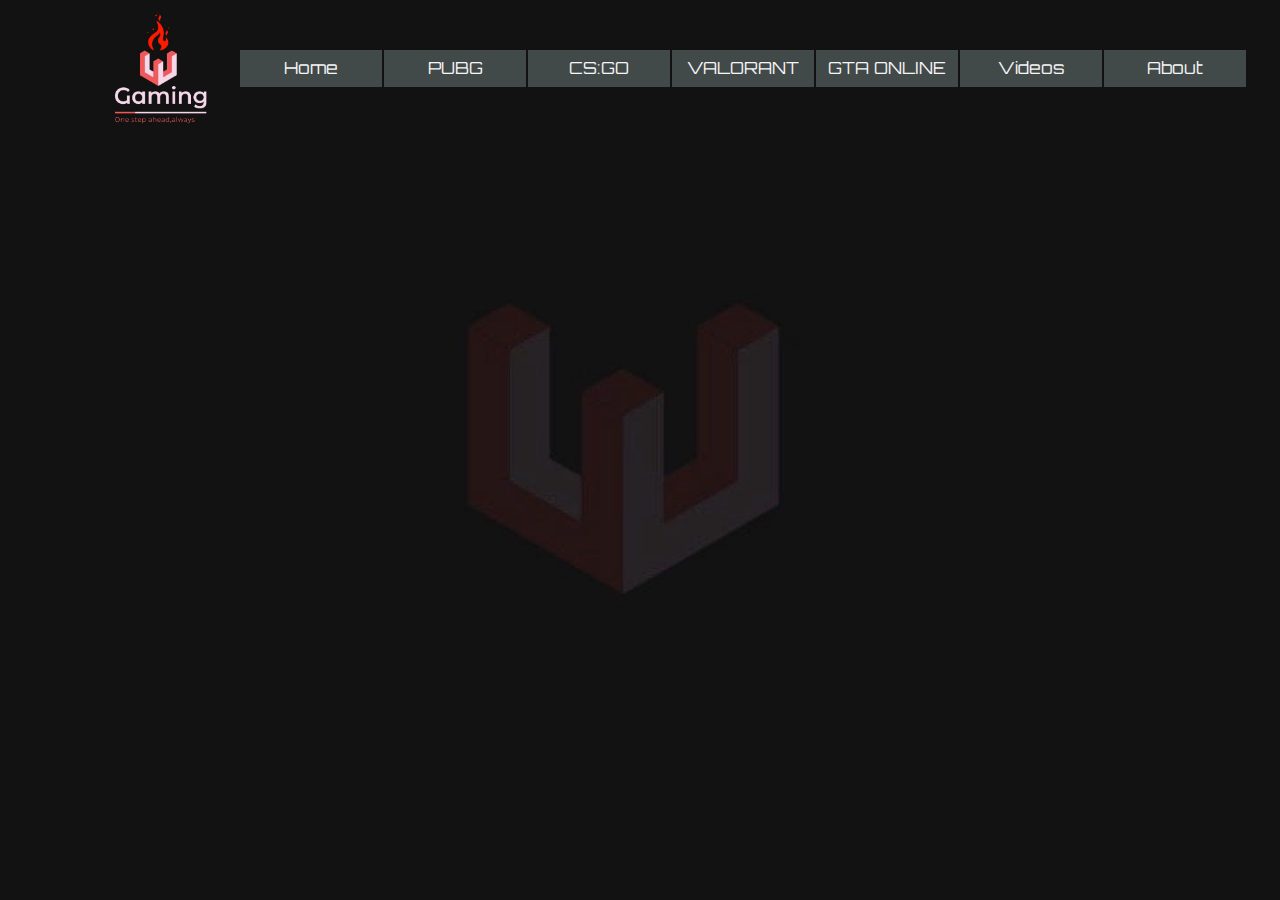
<file: index.html>
<html>
<head>
    <title>Example Domain</title>

    <meta charset="utf-8" />
    <meta http-equiv="Content-type" content="text/html; charset=utf-8" />
    <meta name="viewport" content="width=device-width, initial-scale=1" />
    <link href="https://fonts.googleapis.com/css2?family=Orbitron:wght@600&display=swap" rel="stylesheet">
    
    <link rel="stylesheet" type="text/css" href="home.css">    
    
</head>

    <body id="back">
    
        
        <div id="frame1">
            <a href="index.html"><img src="IMG-20200607-WA0016.jpg" id="logo"></a>
                <div class="navbar">
                    <a href=""><div class="nav-section"><span class="nav-text">Home</span></div></a>
                    <a href=""><div class="nav-section"><span class="nav-text">PUBG</span></div></a>
                    <a href=""><div class="nav-section"><span class="nav-text">CS:GO</span></div></a>
                    <a href="Valorant.html"><div class="nav-section"><span class="nav-text">VALORANT</span></div></a>
                    <a href=""><div class="nav-section"><span class="nav-text">GTA ONLINE</span></div></a>
                    <a href=""><div class="nav-section"><span class="nav-text">Videos</span></div></a>
                    <a href=""><div class="nav-section" id="nav-sec"><span class="nav-text">About</span></div></a>
                </div>
        </div>
        <div class="clear"></div>
       
    </body>
</html>
</file>
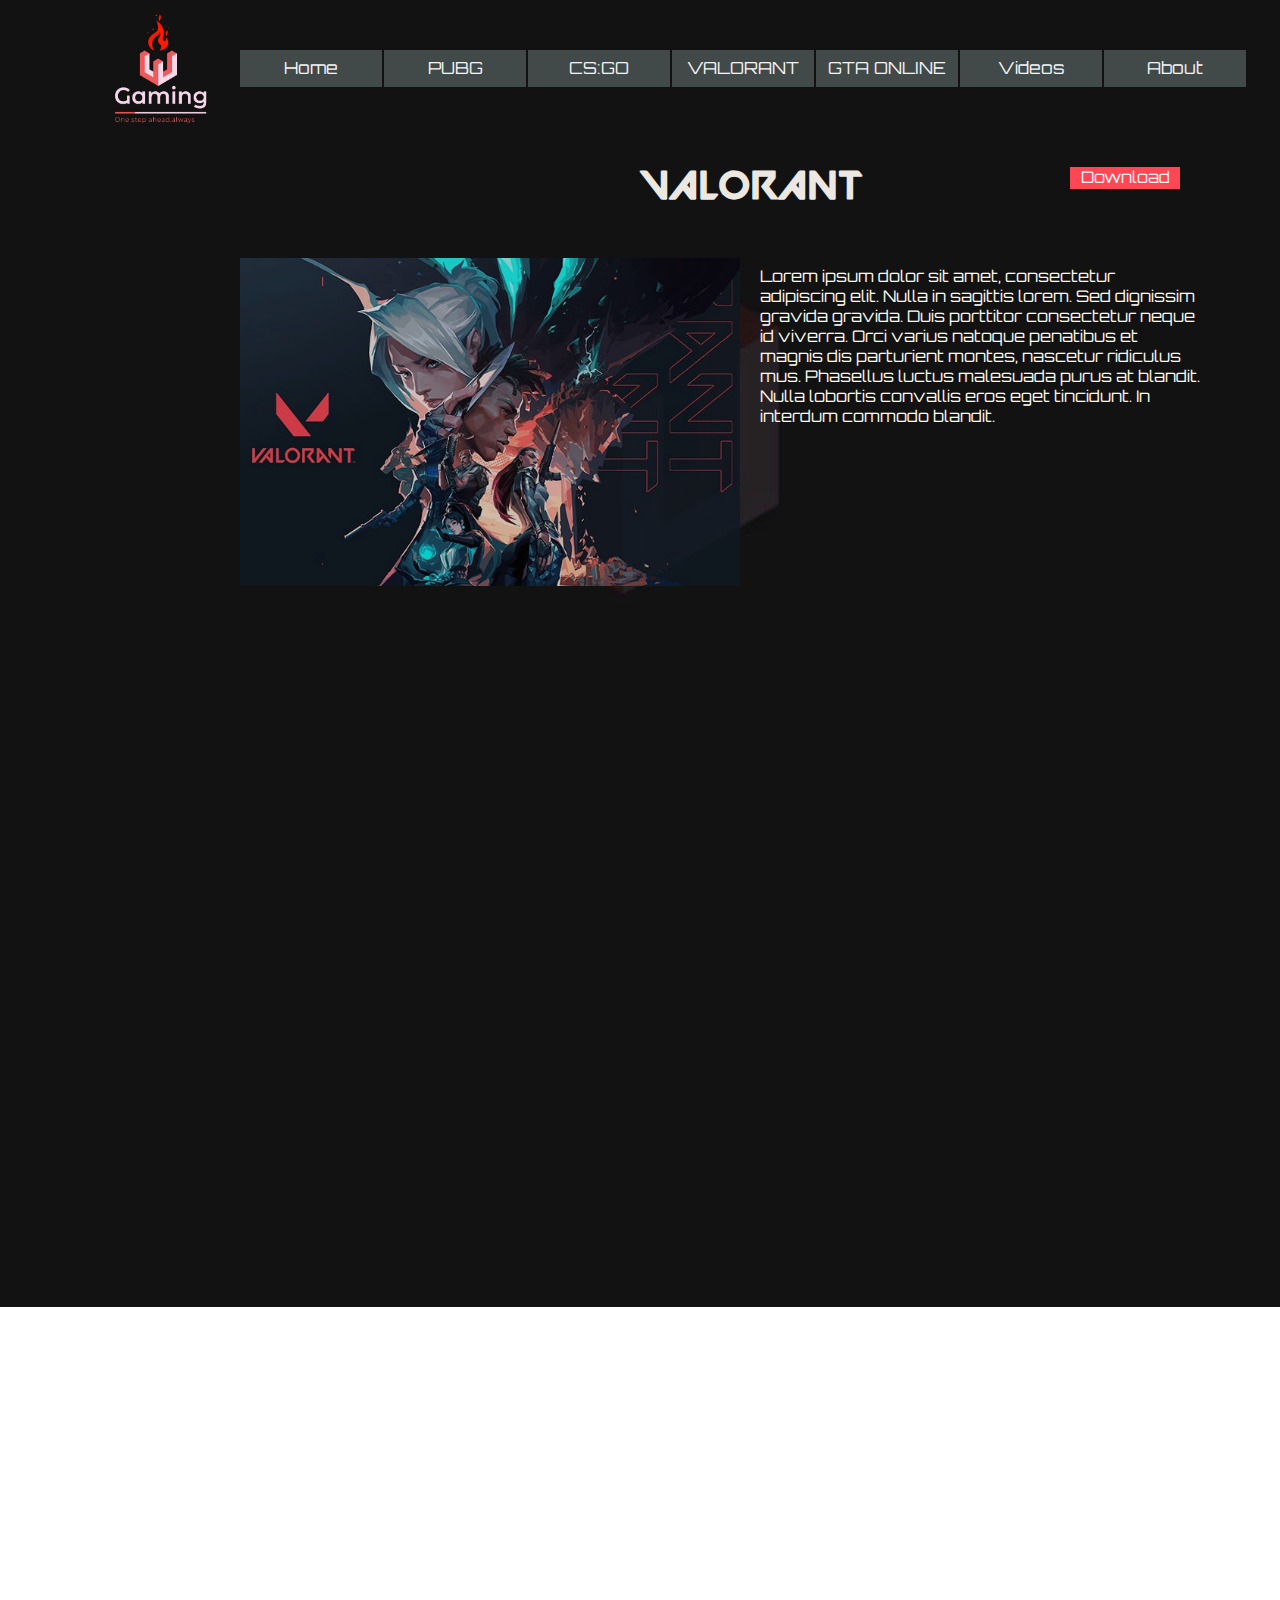
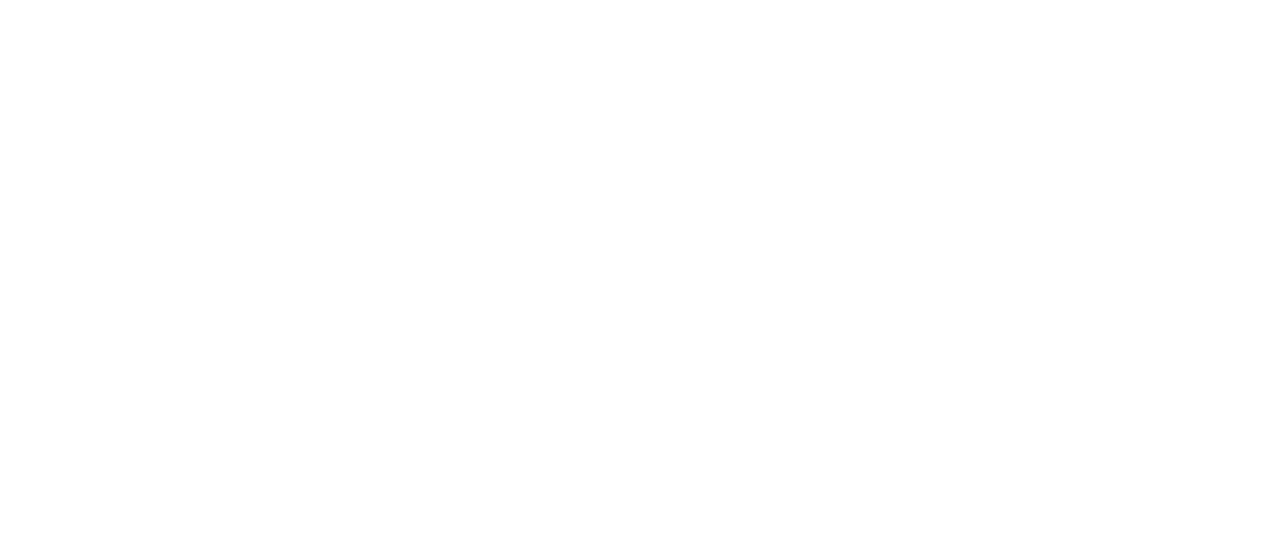
<file: Valorant.html>
<html>
<head>
    <title>Example Domain</title>

    <meta charset="utf-8" />
    <meta http-equiv="Content-type" content="text/html; charset=utf-8" />
    <meta name="viewport" content="width=device-width, initial-scale=1" />
    <link href="https://fonts.googleapis.com/css2?family=Orbitron:wght@600&display=swap" rel="stylesheet">
    
    <link rel="stylesheet" type="text/css" href="home.css">
    
        <style type="text/css">
        
            
            @font-face {
                font-family: 'VALORANT Regular';
                font-style: normal;
                font-weight: normal;
                src: local('VALORANT Regular'), url('Valorant-Font.woff') format('woff');
            }
            
            #head-section{
                
                width: 960px;
                height: 90px;
                margin-top: 25px;
                <--background-color: aqua;--> 
            }
            
            #header{
                
                text-align: center;
                color: #ECE8E1;
                float: left;
                position: relative;
                top: -20px;
                left: 400px;
                font-family: 'VALORANT Regular';
                font-size: 250%;
                
            }
            
            #val-img{
                
                float: left;
                position: relative;
                left: 0px;
                opacity: 0.8;
                width: 500;
                height:328;
                
                
            }
            
            #download{
                
                background-color:#FF4655;
                width: 110px;
                height: 20px;
                text-align: center;
                font-size: 100%;
                padding-top: 0px;
                padding-bottom: 2px;
                position: relative;
                top: 7px;
                margin-right: 20px;
                float: right;
            }
            
            
            .val-text{
                
                font-family: 'VALORANT Regular';
                color: #ECE8E1 
                
            }
            
            #hov:hover{
                
                color: #121212;
            }
            
            #val-info{
                
                float: right;
                width: 440px;
                height: 328;
            }
            
            #text-color{
                
                color: floralwhite;
            }
            
            .line{
                
                background-color: white;
                width: 100%;
            }
    
        </style>    
</head>

    <body id="back">
    
        
        <div id="frame1">
            <a href="index.html"><img src="IMG-20200607-WA0016.jpg" id="logo"></a>
                <div class="navbar">
                    <a href="index.html"><div class="nav-section"><span class="nav-text">Home</span></div></a>
                    <a href=""><div class="nav-section"><span class="nav-text">PUBG</span></div></a>
                    <a href=""><div class="nav-section"><span class="nav-text">CS:GO</span></div></a>
                    <a href=""><div class="nav-section"><span class="nav-text">VALORANT</span></div></a>
                    <a href=""><div class="nav-section"><span class="nav-text">GTA ONLINE</span></div></a>
                    <a href=""><div class="nav-section"><span class="nav-text">Videos</span></div></a>
                    <a href=""><div class="nav-section" id="nav-sec"><span class="nav-text">About</span></div></a>
                </div>
                
        </div>
        <div class="clear"></div>
        <div id="left-frame"></div>
        <div id="middle-frame">
            
            <div id="head-section">
                
                <h1 id="header">VALORANT</h1>
                <a href="https://auth.riotgames.com/login#client_id=play-valorant-web-prod&nonce=NzQsOTcsMjM2LDE1&prompt=signup&redirect_uri=https%3A%2F%2Fplayvalorant.com%2Fopt_in&response_type=token%20id_token&scope=account%20openid&state=c2lnbnVw&ui_locales=en-gb" target="_blank"><div id="download"><span class="nav-text" id="hov">Download</span></div></a>
            
            </div>
            
            <div id="val-info"><p class="nav-text" id="text-color">Lorem ipsum dolor sit amet, consectetur adipiscing elit. Nulla in sagittis lorem. Sed dignissim gravida gravida. Duis porttitor consectetur neque id viverra. Orci varius natoque penatibus et magnis dis parturient montes, nascetur ridiculus mus. Phasellus luctus malesuada purus at blandit. Nulla lobortis convallis eros eget tincidunt. In interdum commodo blandit. </p></div>
            
            <img src="VALORANT-logo.jpeg" id="val-img">
            
        </div>
        <div id="right-frame"></div>
        
    </body>
</html>
</file>
<file: home.css>
#frame1{
            
                
                width: 1440;
                height: 135px;
                position: fixed;
                background-color: #121212;
                z-index: 10;
                
                
               
            }   
        
            body{
                
                background-image: url(back2.jpg);
                background-size:cover;
                background-repeat: no-repeat;
                background-attachment: fixed;
                background-position: center;
                margin: 0;
                padding: 0;
            }
        
            .navbar{
                
                background-color: red;
                position: fixed;
                top: 50px;
                left : 240px;
                margin-left: 240px;
                margin-top: 50px;
                margin: 0 auto;
                width: 1006px;
                height: 36px;
                
                
            }
            
            .nav-section {
                
                background-color:#424949;
                width: 142px;
                height: 28px;
                float: left;
                border-right-color: #121212;
                border-right-style: solid;
                border-right-width: 2px;
                text-align: center;
                font-size: 105%;
                padding-top: 7px;
                padding-bottom: 2px;
                  
            }
            
            #nav-sec {
                
                
                border: none;
            }
            
            .nav-section:hover {
                
                background-color: #F1595B;
                color: black;
                
            }
            
            a {
                
                color: whitesmoke;
                text-decoration: none;
            }
            
            .nav-text{
                
                font-family: 'Orbitron', sans-serif;
                
            }
             #logo{
                
                float:left;
                position: fixed;
                width: 120px;
                height: 120px;
                left: 100px;
                top: -10px;
                margin-top: 20px;
            }
            
             #backm {
                
                align-self: center;
                display: block;
                margin-left: auto;
                margin-right: auto;
                max-width:100%;
                height:auto;
                opacity: 0.1;
                position: fixed;
                top: -250px;
                left: 250px; 
                z-index: 0;
                
            } 
            
            #left-frame{
                
                width: 240px;
                height: 100%;
                float:left;
                
                position: relative;
                margin-top: 135px;
                <!--background-color:antiquewhite;--> 
            }
            
            #middle-frame{
                
                width: 960px;
                height: 100%;
                float:left;
                margin-top: 135px;
                <!--background-color: aqua;-->
                position: relative;
               
               
            }
            
            #right-frame{
                
                width: 240px;
                height: 100%;
                float:right;
                margin-top: 200px;
                <!--background-color: antiquewhite;-->
                position: relative;
               
                
                
            }
            
            
            #line {

                background-color: white;
                width: 100%;
                height: 2px;
                
            }
            
.clear{
    
    clear:both;
}
</file>
